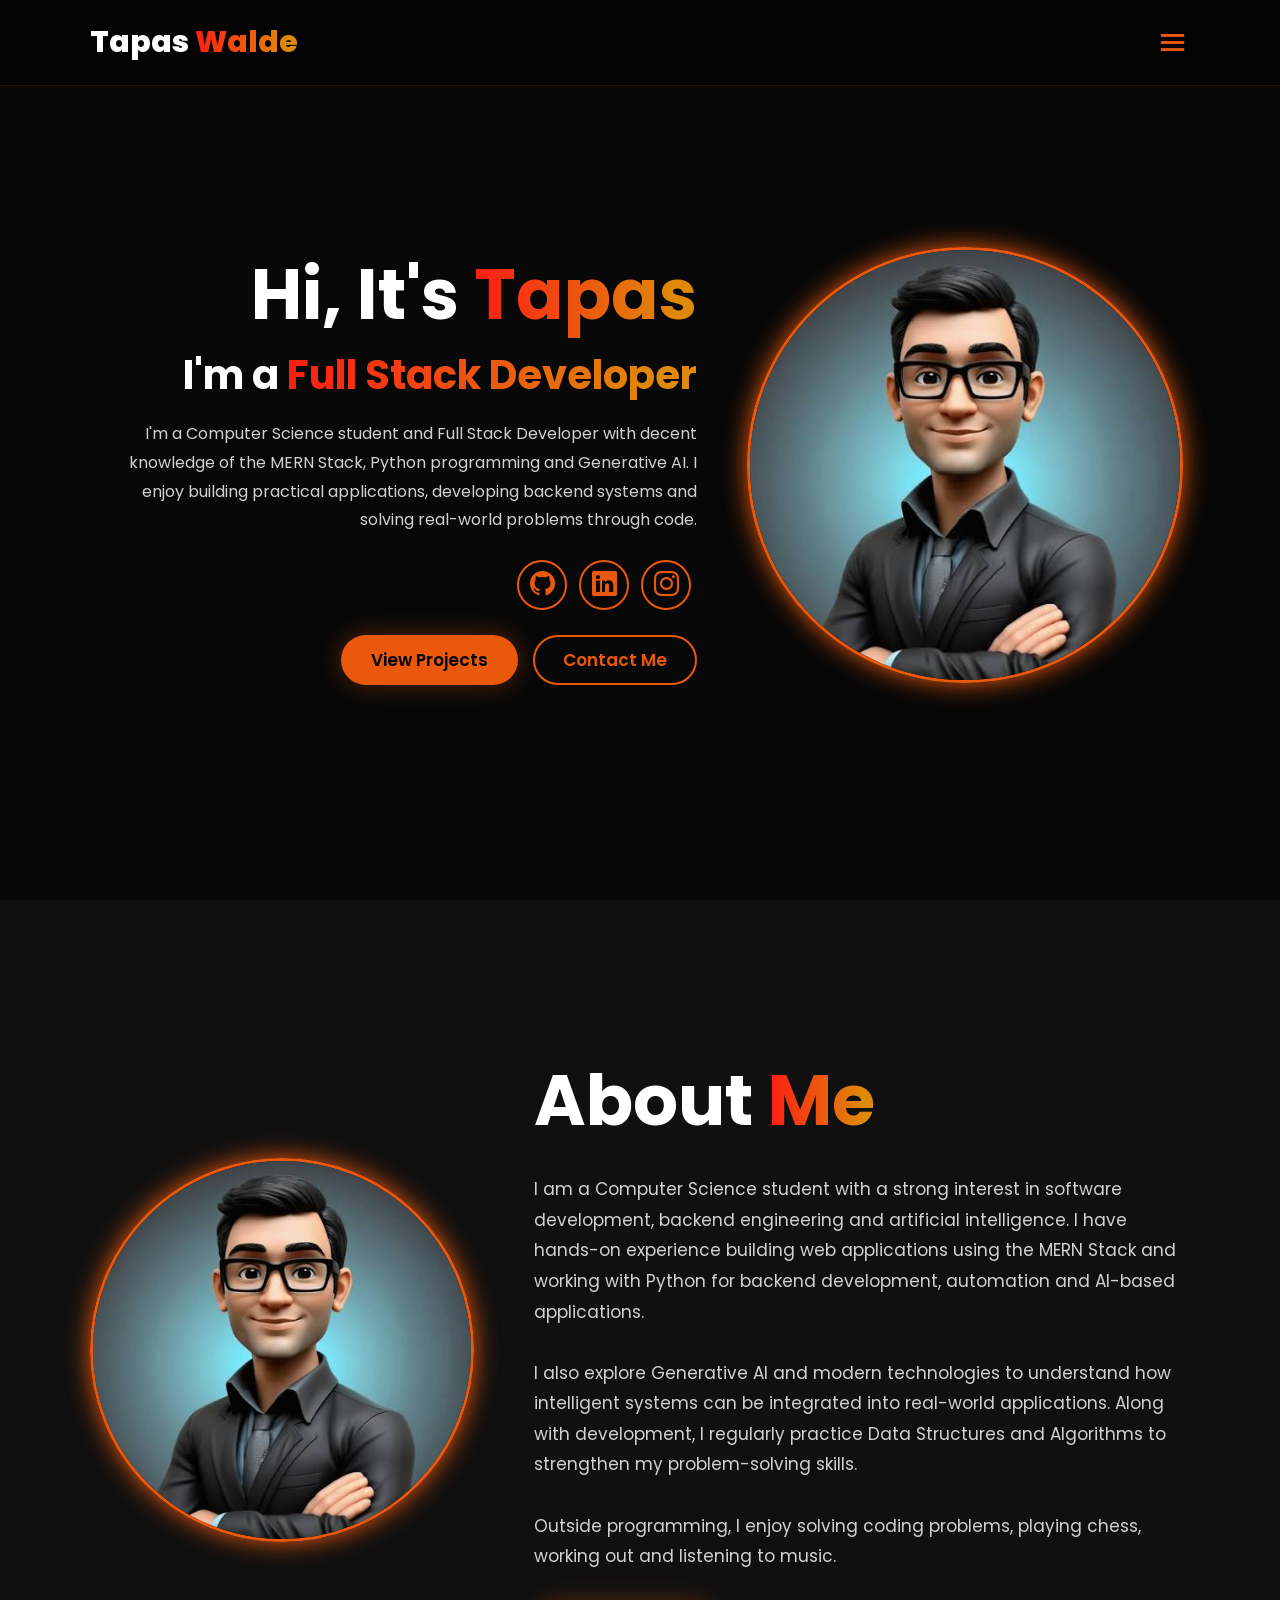
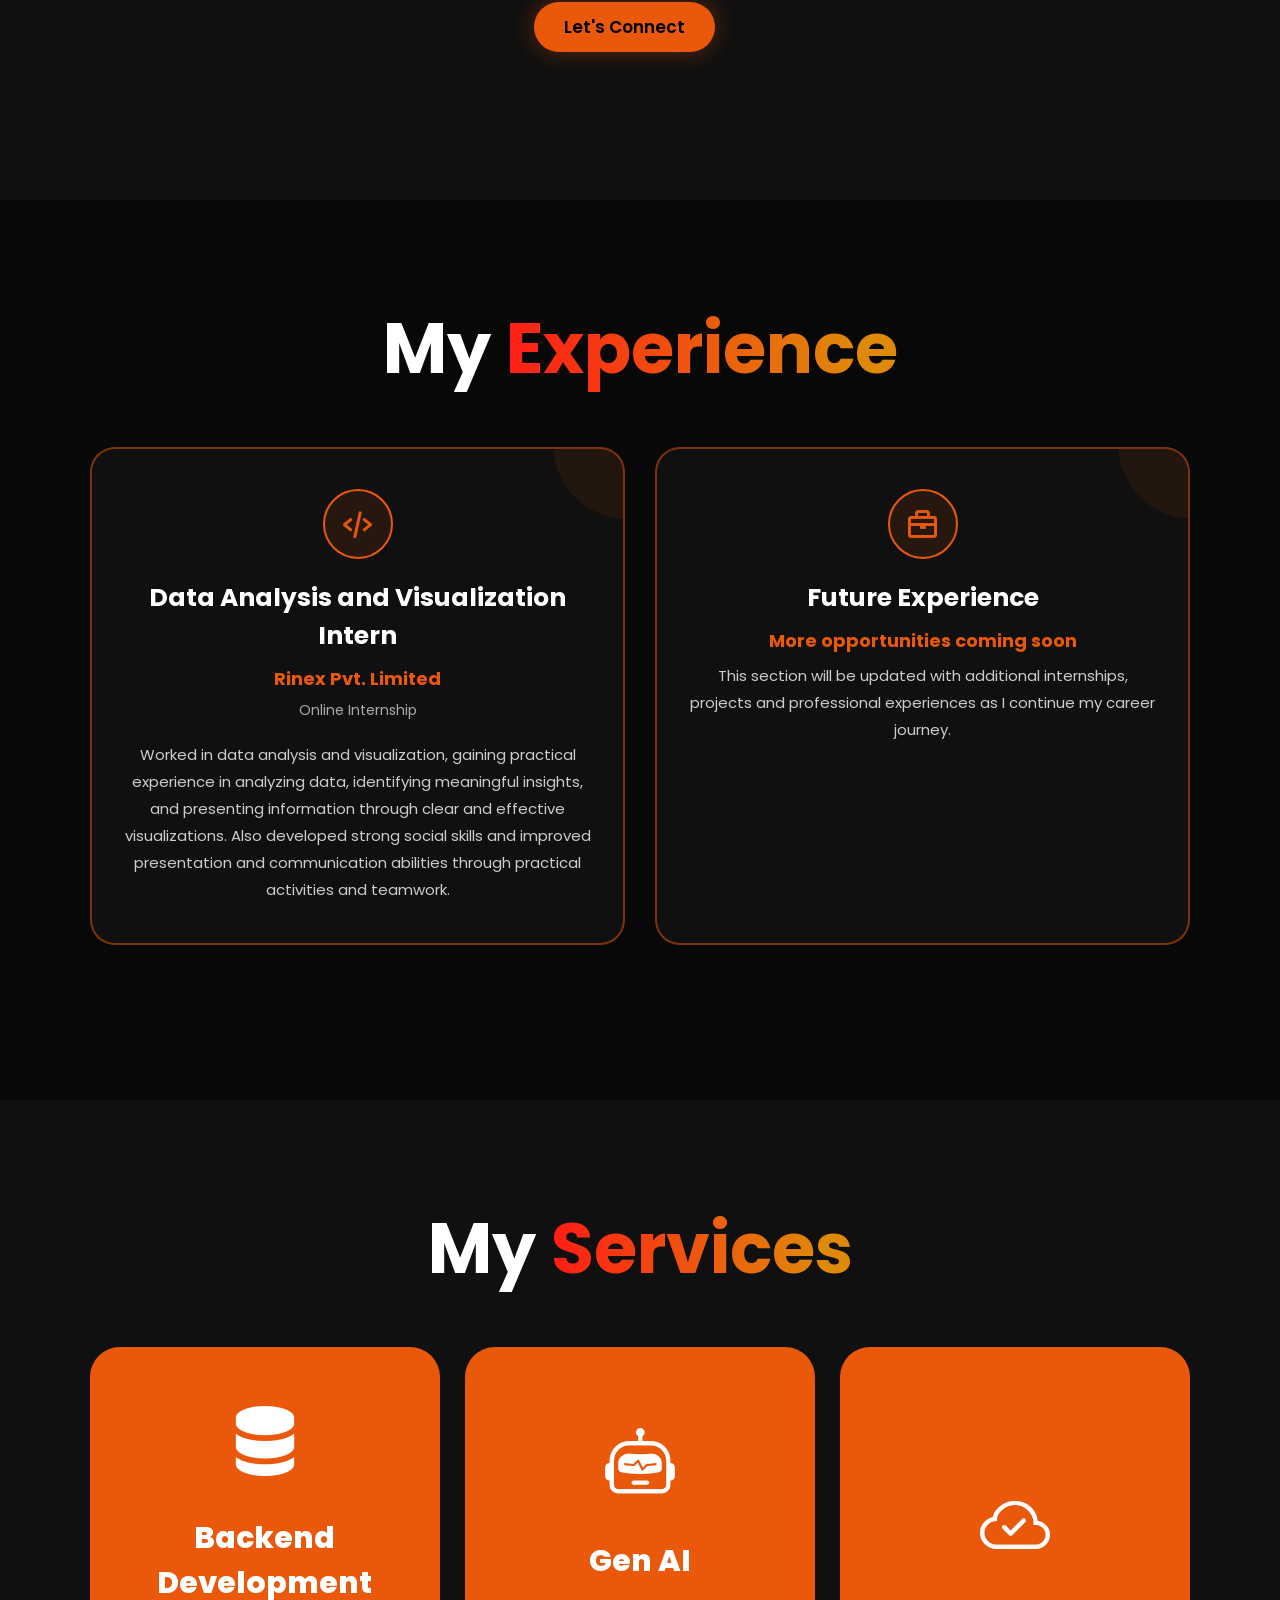
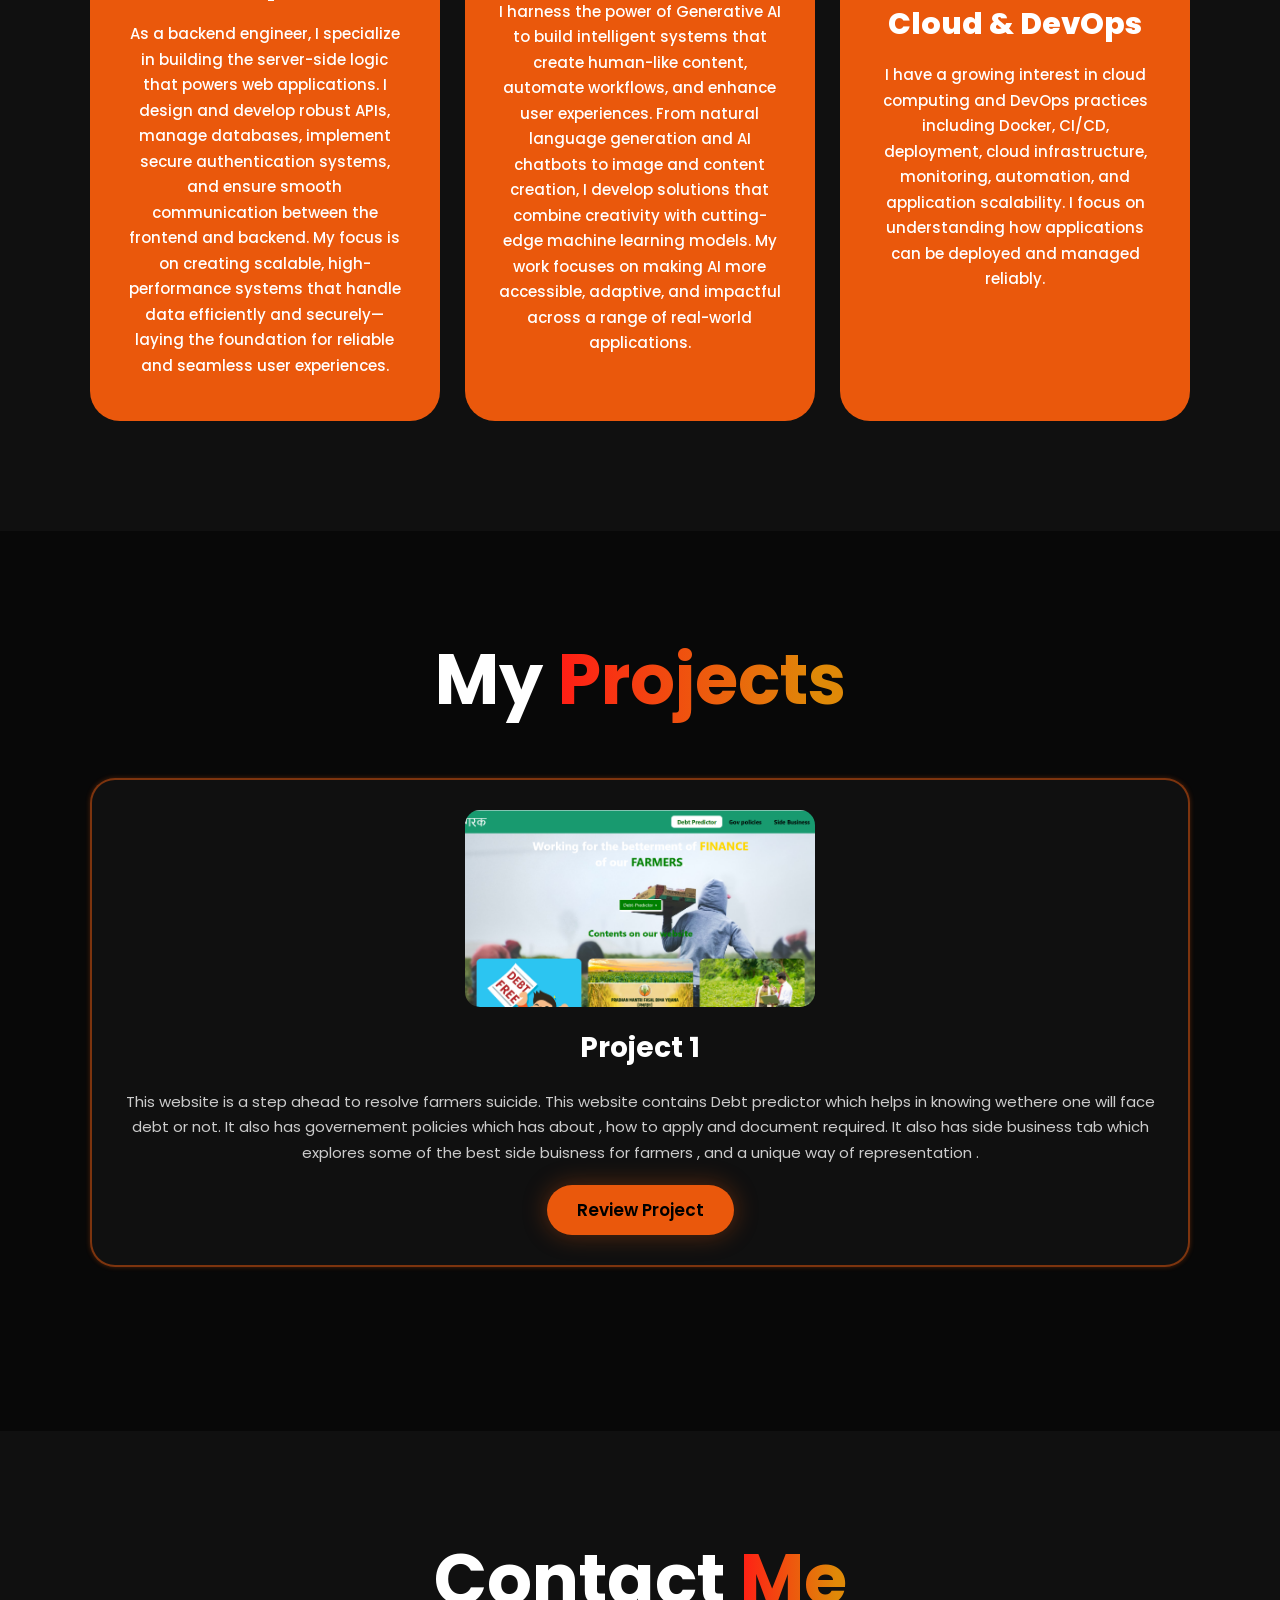
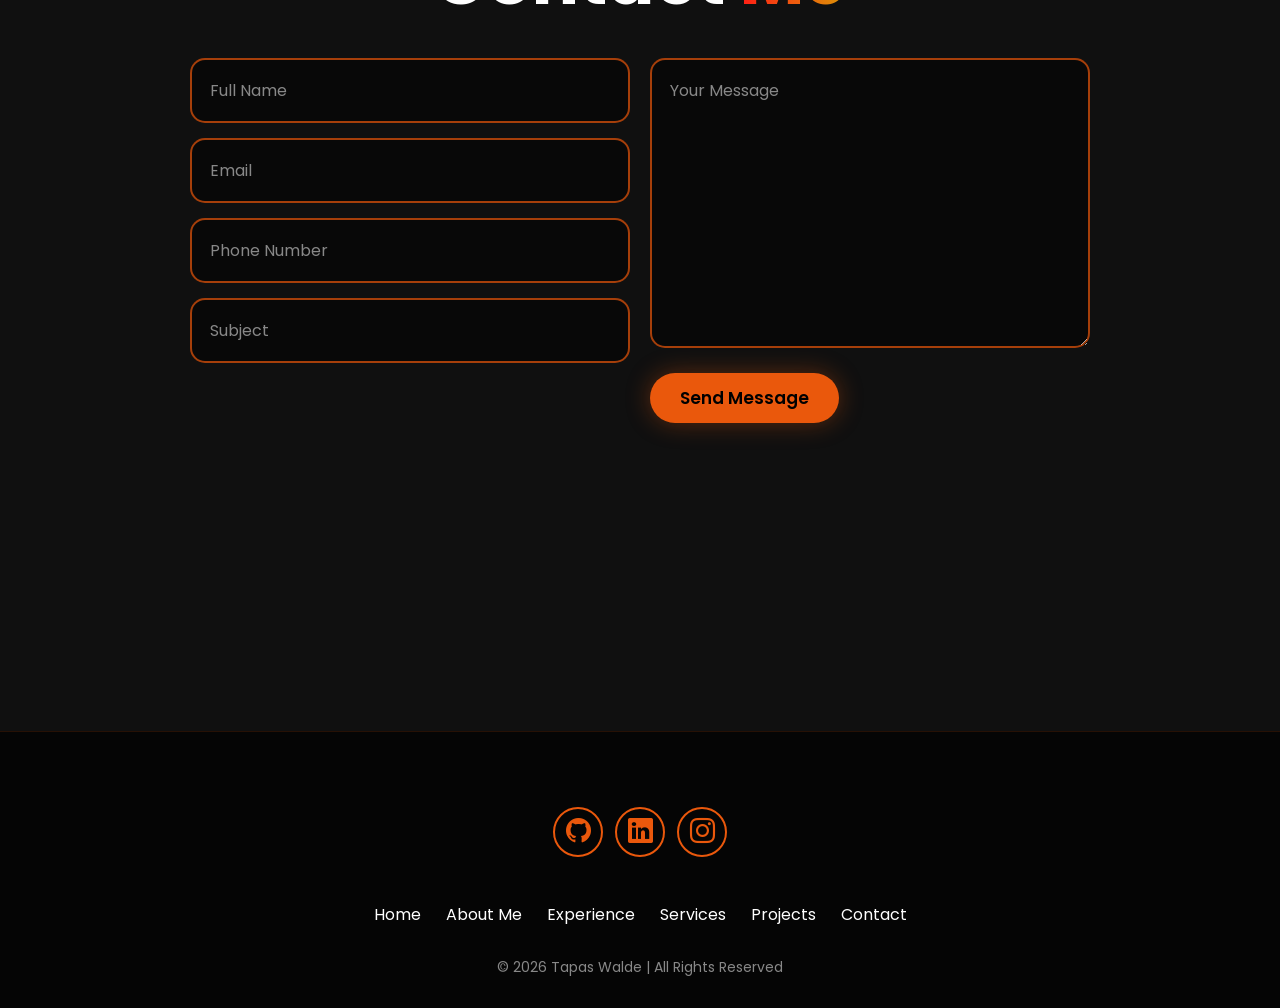
<file: index.html>
<!DOCTYPE html>
<html lang="en">

<head>
    <meta charset="UTF-8">
    <meta name="viewport" content="width=device-width, initial-scale=1.0">

    <meta name="description"
        content="Tapas Walde - Full Stack Developer with knowledge of MERN Stack, Python programming and Generative AI.">

    <meta name="author" content="Tapas Walde">

    <title>Tapas Walde | Full Stack Developer</title>

    <!-- Bootstrap Icons -->
    <link rel="stylesheet"
        href="https://cdn.jsdelivr.net/npm/bootstrap-icons@1.11.3/font/bootstrap-icons.css">

    <!-- Boxicons -->
    <link
        href="https://unpkg.com/boxicons@2.1.4/css/boxicons.min.css"
        rel="stylesheet">

    <!-- Custom CSS -->
    <link href="portfolio.css" rel="stylesheet">
</head>

<body>

    <!-- ================= HEADER ================= -->

    <header class="header">

        <a href="#home" class="logo">
            Tapas <span>Walde</span>
        </a>

        <i class="bx bx-menu" id="menu-icon"></i>

        <nav class="navbar" id="navbar">
            <a href="#home">Home</a>
            <a href="#about">About</a>
            <a href="#experience">Experience</a>
            <a href="#services">Services</a>
            <a href="#projects">Projects</a>
            <a href="#contact">Contact</a>
        </nav>

        <a href="#contact" class="gradient-btn">
            Contact Me
        </a>

    </header>


    <!-- ================= HOME ================= -->

    <section class="home" id="home">

        <div class="home-content">

            <h1>
                Hi, It's <span>Tapas</span>
            </h1>

            <h3>
                I'm a <span>Full Stack Developer</span>
            </h3>

            <p>
                I'm a Computer Science student and Full Stack Developer with
                decent knowledge of the MERN Stack, Python programming and
                Generative AI. I enjoy building practical applications,
                developing backend systems and solving real-world problems
                through code.
            </p>

            <!-- Social Icons -->

            <div class="social-icons">

                <a href="https://github.com/Tapaswalde"
                    target="_blank"
                    rel="noopener noreferrer"
                    aria-label="GitHub">
                    <i class="bi bi-github"></i>
                </a>

                <a href="https://www.linkedin.com/in/tapas-walde-55995528a"
                    target="_blank"
                    rel="noopener noreferrer"
                    aria-label="LinkedIn">
                    <i class="bi bi-linkedin"></i>
                </a>

                <a href="https://www.instagram.com/tapas_walde"
                    target="_blank"
                    rel="noopener noreferrer"
                    aria-label="Instagram">
                    <i class="bi bi-instagram"></i>
                </a>

            </div>

            <!-- Buttons -->

            <div class="btn-group">

                <a href="#projects" class="btn">
                    View Projects
                </a>

                <a href="#contact" class="btn">
                    Contact Me
                </a>

            </div>

        </div>


        <!-- Profile Image -->

        <div class="home-img">

            <img src="por.jpg" alt="Tapas Walde">

        </div>

    </section>


    <!-- ================= ABOUT ================= -->

    <section class="about" id="about">

        <div class="about-img">

            <img src="por.jpg"
                alt="Tapas Walde profile photo"
                class="aboutme">

        </div>


        <div class="about-content">

            <h2>
                About <span>Me</span>
            </h2>

            <p>
                I am a Computer Science student with a strong interest in
                software development, backend engineering and artificial
                intelligence. I have hands-on experience building web
                applications using the MERN Stack and working with Python
                for backend development, automation and AI-based applications.

                <br><br>

                I also explore Generative AI and modern technologies to
                understand how intelligent systems can be integrated into
                real-world applications. Along with development, I regularly
                practice Data Structures and Algorithms to strengthen my
                problem-solving skills.

                <br><br>

                Outside programming, I enjoy solving coding problems,
                playing chess, working out and listening to music.
            </p>

            <a href="#contact" class="btn">
                Let's Connect
            </a>

        </div>

    </section>


    <!-- ================= EXPERIENCE ================= -->

    <section class="experience" id="experience">

        <h2 class="heading">
            My <span>Experience</span>
        </h2>

        <div class="experience-container">

            <!-- Rinex Experience -->

            <div class="experience-box">

                <div class="experience-icon">
                    <i class="bx bx-code-alt"></i>
                </div>

                <h3>
                    Data Analysis and Visualization Intern
                </h3>

                <h4>
                    Rinex Pvt. Limited
                </h4>

                <span>
                    Online Internship
                </span>

                <p>
                   Worked in data analysis and visualization, gaining practical experience
    in analyzing data, identifying meaningful insights, and presenting
    information through clear and effective visualizations. Also developed
    strong social skills and improved presentation and communication abilities
    through practical activities and teamwork.
                </p>

            </div>


            <!-- Future Experience -->

            <div class="experience-box">

                <div class="experience-icon">
                    <i class="bx bx-briefcase"></i>
                </div>

                <h3>
                    Future Experience
                </h3>

                <h4>
                    More opportunities coming soon
                </h4>

                <p>
                    This section will be updated with additional
                    internships, projects and professional experiences
                    as I continue my career journey.
                </p>

            </div>

        </div>

    </section>


    <!-- ================= SERVICES ================= -->

    <section class="services" id="services">

        <h2 class="heading">
            My <span>Services</span>
        </h2>

        <div class="services-container" id="services-Container">

            <!-- Services will be added dynamically using JavaScript -->

        </div>

    </section>


    <!-- ================= PROJECTS ================= -->

    <section class="projects" id="projects">

        <h2 class="heading">
            My <span>Projects</span>
        </h2>

        <div class="projects-box" id="projects-Box">

            <!-- Projects will be added dynamically using JavaScript -->

        </div>

    </section>


    <!-- ================= CONTACT ================= -->

    <section class="contact" id="contact">

        <h2 class="heading">
            Contact <span>Me</span>
        </h2>

        <form action="#" method="post" id="contact-form">

            <div class="input-group">

                <div class="input-box">

                    <input
                        type="text"
                        name="name"
                        id="name"
                        placeholder="Full Name"
                        required>

                    <input
                        type="email"
                        name="email"
                        id="email"
                        placeholder="Email"
                        required>

                </div>


                <div class="input-box">

                    <input
                        type="tel"
                        name="phone"
                        id="phone"
                        placeholder="Phone Number"
                        required>

                    <input
                        type="text"
                        name="subject"
                        id="subject"
                        placeholder="Subject"
                        required>

                </div>

            </div>


            <div class="input-group-2">

                <textarea
                    id="message"
                    name="message"
                    placeholder="Your Message"
                    rows="10"
                    required></textarea>

                <button
                    type="submit"
                    class="btn">Send Message</button>
                 <p id="form-status" aria-live="polite"></p>
            </div>

        </form>

    </section>


    <!-- ================= FOOTER ================= -->

    <footer class="footer">

        <!-- Social Icons -->

        <div class="social-icons">

            <a href="https://github.com/Tapaswalde"
                target="_blank"
                rel="noopener noreferrer"
                aria-label="GitHub">
                <i class="bi bi-github"></i>
            </a>

            <a href="https://www.linkedin.com/in/tapas-walde-55995528a"
                target="_blank"
                rel="noopener noreferrer"
                aria-label="LinkedIn">
                <i class="bi bi-linkedin"></i>
            </a>

            <a href="https://www.instagram.com/tapas_walde"
                target="_blank"
                rel="noopener noreferrer"
                aria-label="Instagram">
                <i class="bi bi-instagram"></i>
            </a>

        </div>


        <!-- Footer Navigation -->

        <ul>

            <li>
                <a href="#home">Home</a>
            </li>

            <li>
                <a href="#about">About Me</a>
            </li>

            <li>
                <a href="#experience">Experience</a>
            </li>

            <li>
                <a href="#services">Services</a>
            </li>

            <li>
                <a href="#projects">Projects</a>
            </li>

            <li>
                <a href="#contact">Contact</a>
            </li>

        </ul>


        <!-- Copyright -->

        <p class="copyright">
            &copy; 2026 Tapas Walde | All Rights Reserved
        </p>

    </footer>


    <!-- JavaScript -->

    <script src="portfolio.js"></script>

</body>

</html>
</file>
<file: portfolio.css>
@import url('https://fonts.googleapis.com/css2?family=Poppins:wght@300;400;500;600;700;800&display=swap');


/* =========================================================
   GLOBAL RESET
========================================================= */

* {
    margin: 0;
    padding: 0;
    box-sizing: border-box;
    text-decoration: none;
    scroll-behavior: smooth;
    font-family: "Poppins", sans-serif;
}

html {
    font-size: 62.5%;
    overflow-x: hidden;
    scroll-behavior: smooth;
}

body {
    background: var(--bg-color);
    color: var(--text-color);
    overflow-x: hidden;
}

img {
    max-width: 100%;
    display: block;
}

button,
input,
textarea {
    font-family: inherit;
}


/* =========================================================
   VARIABLES
========================================================= */

:root {
    --bg-color: #080808;
    --second-bg-color: #101010;
    --text-color: #ffffff;
    --main-color: #ea580c;

    --gradient: linear-gradient(
        270deg,
        #df8908 10%,
        #ff1d15 100%
    );

    --container-width: 1200px;
    --border-radius: 2rem;
    --transition: 0.3s ease-in-out;
}


/* =========================================================
   TEXT / COMMON
========================================================= */

span {
    background-image: var(--gradient);
    background-clip: text;
    -webkit-background-clip: text;
    color: transparent;
}

section {
    min-height: 100vh;
    padding: 12rem 8%;
}

.heading {
    text-align: center;
    font-size: clamp(4.5rem, 6vw, 7rem);
    margin-bottom: 6rem;
    line-height: 1.1;
}


/* =========================================================
   SCROLLBAR
========================================================= */

::-webkit-scrollbar {
    width: 10px;
}

::-webkit-scrollbar-thumb {
    background-color: var(--main-color);
    border-radius: 10px;
}

::-webkit-scrollbar-track {
    background-color: var(--bg-color);
}


/* =========================================================
   HEADER
========================================================= */

.header {
    position: fixed;
    width: 100%;
    top: 0;
    left: 0;

    padding: 2rem 8%;

    background: rgba(0, 0, 0, 0.55);
    backdrop-filter: blur(18px);
    -webkit-backdrop-filter: blur(18px);

    display: flex;
    justify-content: space-between;
    align-items: center;

    z-index: 1000;

    border-bottom: 1px solid rgba(234, 88, 12, 0.15);
}

.logo {
    font-size: 3rem;
    color: var(--text-color);
    font-weight: 800;
    cursor: pointer;
    transition: var(--transition);
    white-space: nowrap;
}

.logo:hover {
    transform: scale(1.05);
}

#menu-icon {
    display: none;
    font-size: 3.5rem;
    color: var(--main-color);
    cursor: pointer;
}


/* =========================================================
   NAVBAR
========================================================= */

.navbar {
    display: flex;
    align-items: center;
}

.navbar a {
    position: relative;

    font-size: 1.7rem;
    color: var(--text-color);
    margin-left: 3rem;
    font-weight: 500;

    transition: var(--transition);
}

.navbar a::after {
    content: "";

    position: absolute;
    width: 0;
    height: 2px;

    left: 0;
    bottom: -7px;

    background: var(--main-color);

    transition: var(--transition);
}

.navbar a:hover {
    color: var(--main-color);
}

.navbar a:hover::after {
    width: 100%;
}


/* =========================================================
   GRADIENT BUTTON
========================================================= */

.gradient-btn {
    display: inline-block;

    font-size: 1.6rem;
    font-weight: 600;

    padding: 1rem 2rem;

    border-radius: 3rem;

    background-image: var(--gradient);

    letter-spacing: 0.5px;

    cursor: pointer;

    transition: var(--transition);

    color: var(--text-color);
    border: none;

    white-space: nowrap;
}

.gradient-btn:hover {
    transform: scale(1.05);
    box-shadow: 0 0 25px rgba(234, 88, 12, 0.5);
}


/* =========================================================
   HOME SECTION
========================================================= */

.home {
    min-height: 100vh;

    display: flex;
    align-items: center;
    justify-content: center;

    gap: clamp(5rem, 10vw, 12rem);

    padding-top: 14rem;
}

.home-content {
    max-width: 650px;

    display: flex;
    flex-direction: column;
    align-items: flex-end;

    text-align: right;
}

.home-content h1 {
    font-size: clamp(5rem, 7vw, 8rem);
    font-weight: 700;

    margin-top: 1.5rem;

    line-height: 1;
}

.home-content h3 {
    margin: 1.5rem 0;
    font-size: clamp(2.5rem, 3.5vw, 4rem);
}

.home-content p {
    font-size: 1.6rem;
    font-weight: 400;

    line-height: 1.8;

    color: #d1d1d1;
}


/* =========================================================
   HOME IMAGE
========================================================= */

.home-img {
    flex-shrink: 0;
}

.home-img img {
    width: clamp(250px, 30vw, 420px);
    aspect-ratio: 1 / 1;

    object-fit: cover;

    border-radius: 50%;

    border: 3px solid var(--main-color);

    box-shadow:
        0 0 25px var(--main-color);

    transition: var(--transition);
}

.home-img img:hover {
    transform: scale(1.03);

    box-shadow:
        0 0 25px var(--main-color),
        0 0 50px var(--main-color),
        0 0 100px var(--main-color);
}


/* =========================================================
   SOCIAL ICONS
========================================================= */

.social-icons {
    display: flex;
    align-items: center;
    justify-content: center;
}

.social-icons a {
    display: inline-flex;

    justify-content: center;
    align-items: center;

    width: 5rem;
    height: 5rem;

    font-size: 2.5rem;

    background: transparent;

    border: 2px solid var(--main-color);

    border-radius: 50%;

    color: var(--main-color);

    margin: 2.5rem 0.6rem;

    transition: var(--transition);
}

.social-icons a:hover {
    color: var(--text-color);

    background-color: var(--main-color);

    transform: translateY(-5px) scale(1.08);

    box-shadow:
        0 0 25px var(--main-color);
}


/* =========================================================
   BUTTONS
========================================================= */

.btn-group {
    display: flex;
    gap: 1.5rem;
    align-items: center;
}

.btn {
    display: inline-block;

    padding: 1rem 2.8rem;

    background-color: var(--main-color);

    box-shadow: 0 0 25px rgba(234, 88, 12, 0.35);

    border-radius: 3rem;

    font-size: 1.7rem;

    color: #000;

    border: 2px solid transparent;

    font-weight: 600;

    transition: var(--transition);

    cursor: pointer;
}

.btn:hover {
    transform: translateY(-3px);

    box-shadow:
        0 0 25px var(--main-color),
        0 0 50px rgba(234, 88, 12, 0.5);
}

.btn-group a:nth-of-type(2) {
    background-color: transparent;

    color: var(--main-color);

    border: 2px solid var(--main-color);

    box-shadow: none;
}

.btn-group a:nth-of-type(2):hover {
    background-color: var(--main-color);
    color: #000;

    box-shadow:
        0 0 25px var(--main-color);
}


/* =========================================================
   ABOUT
========================================================= */

.about {
    display: flex;

    justify-content: center;
    align-items: center;

    gap: clamp(5rem, 10vw, 12rem);

    background-color: var(--second-bg-color);
}

.about-img {
    flex-shrink: 0;
}

.about-img img {
    width: clamp(250px, 30vw, 400px);

    aspect-ratio: 1 / 1;

    object-fit: cover;

    border-radius: 50%;

    border: 3px solid var(--main-color);

    box-shadow:
        0 0 25px var(--main-color);

    transition: var(--transition);
}

.about-img img:hover {
    transform: scale(1.03);

    box-shadow:
        0 0 25px var(--main-color),
        0 0 50px var(--main-color),
        0 0 100px var(--main-color);
}

.about-content {
    max-width: 700px;
}

.about-content h2 {
    font-size: clamp(4.5rem, 6vw, 7rem);
    text-align: left;

    margin-bottom: 2rem;
}

.about-content p {
    font-size: 1.7rem;

    line-height: 1.8;

    color: #d1d1d1;
}

.about-content .btn {
    margin-top: 3rem;
}


/* =========================================================
   EXPERIENCE
========================================================= */

.experience {
    background-color: var(--bg-color);
}

.experience-container {
    max-width: 1100px;

    margin: auto;

    display: grid;

    grid-template-columns:
        repeat(auto-fit, minmax(320px, 1fr));

    gap: 3rem;
}

.experience-box {
    position: relative;

    background-color: var(--second-bg-color);

    border: 2px solid rgba(234, 88, 12, 0.5);

    border-radius: 2.5rem;

    padding: 4rem 3rem;

    text-align: center;

    transition: var(--transition);

    overflow: hidden;
}

.experience-box::before {
    content: "";

    position: absolute;

    width: 150px;
    height: 150px;

    top: -80px;
    right: -80px;

    background: var(--main-color);

    border-radius: 50%;

    opacity: 0.08;
}

.experience-box:hover {
    transform: translateY(-8px);

    border-color: var(--main-color);

    box-shadow:
        0 0 25px rgba(234, 88, 12, 0.25);
}

.experience-icon {
    display: inline-flex;

    justify-content: center;
    align-items: center;

    width: 7rem;
    height: 7rem;

    border-radius: 50%;

    background-color: rgba(234, 88, 12, 0.1);

    border: 2px solid var(--main-color);

    color: var(--main-color);

    font-size: 3.5rem;

    margin-bottom: 2rem;
}

.experience-box h3 {
    font-size: 2.5rem;

    margin-bottom: 1rem;
}

.experience-box h4 {
    font-size: 1.8rem;

    color: var(--main-color);

    margin-bottom: 0.8rem;
}

.experience-box > span {
    display: block;

    font-size: 1.4rem;

    margin-bottom: 2rem;

    background: none;

    color: #aaa;
}

.experience-box p {
    font-size: 1.5rem;

    line-height: 1.8;

    color: #ccc;
}


/* =========================================================
   SERVICES
========================================================= */

.services {
    background-color: var(--second-bg-color);
}

.services h2 {
    color: var(--text-color);
}

.services-container {
    display: grid;

    grid-template-columns:
        repeat(auto-fit, minmax(280px, 1fr));

    align-items: stretch;

    gap: 2.5rem;

    max-width: 1200px;

    margin: auto;
}

.service-box {
    min-height: 420px;

    display: flex;

    justify-content: center;
    align-items: center;

    background-color: var(--main-color);

    border-radius: 3rem;

    cursor: pointer;

    border: 3px solid transparent;

    transition: var(--transition);
}

.service-box:hover {
    background-color: var(--second-bg-color);

    color: var(--main-color);

    border-color: var(--main-color);

    transform: translateY(-8px);

    box-shadow:
        0 0 30px rgba(234, 88, 12, 0.3);
}

.service-info {
    display: flex;

    flex-direction: column;

    text-align: center;

    justify-content: center;
    align-items: center;

    padding: 4rem 3rem;
}

.service-info h4 {
    font-size: 3rem;

    margin: 2rem 0 1.5rem;

    font-weight: 800;
}

.service-info p {
    font-size: 1.5rem;

    font-weight: 500;

    line-height: 1.7;
}

.service-info i {
    font-size: 7rem;
}


/* =========================================================
   PROJECTS
========================================================= */

.projects {
    background-color: var(--bg-color);
}

.projects-box {
    display: grid;

    grid-template-columns:
        repeat(auto-fit, minmax(300px, 1fr));

    place-items: stretch;

    gap: 3rem;

    max-width: 1200px;

    margin: auto;
}

.project-card {
    display: flex;

    flex-direction: column;

    justify-content: space-between;
    align-items: center;

    text-align: center;

    background-color: var(--second-bg-color);

    border: 2px solid rgba(234, 88, 12, 0.5);

    border-radius: 2.5rem;

    gap: 2rem;

    padding: 3rem 2.5rem;

    overflow: hidden;

    box-shadow:
        0 0 5px rgba(234, 88, 12, 0.3);

    transition: var(--transition);
}

.project-card:hover {
    transform: translateY(-8px);

    border-color: var(--main-color);

    box-shadow:
        0 0 25px rgba(234, 88, 12, 0.3);
}

.project-card img {
    width: 100%;

    max-width: 350px;

    aspect-ratio: 16 / 9;

    border-radius: 1.5rem;

    object-fit: cover;

    transition: var(--transition);
}

.project-card:hover img {
    transform: scale(1.03);
}

.project-card h3 {
    font-size: 2.8rem;
}

.project-card p {
    font-size: 1.5rem;

    line-height: 1.7;

    color: #ccc;
}


/* =========================================================
   CONTACT
========================================================= */

.contact {
    background-color: var(--second-bg-color);
}

.contact h2 {
    margin-bottom: 3rem;
}

.contact form {
    max-width: 900px;

    margin: 4rem auto 0;

    display: flex;

    align-items: flex-start;

    justify-content: center;

    gap: 2rem;
}

.input-group {
    width: 50%;
}

.input-group-2 {
    width: 50%;
}

.contact form .input-box {
    display: flex;

    flex-direction: column;
}

.contact form input,
.contact form textarea {
    width: 100%;

    padding: 1.8rem;

    font-size: 1.6rem;

    color: var(--text-color);

    background-color: var(--bg-color);

    border-radius: 1.5rem;

    border: 2px solid rgba(234, 88, 12, 0.7);

    margin-bottom: 1.5rem;

    outline: none;

    transition: var(--transition);
}

.contact form input:focus,
.contact form textarea:focus {
    border-color: var(--main-color);

    box-shadow:
        0 0 15px rgba(234, 88, 12, 0.25);
}

.contact form textarea {
    min-height: 245px;

    resize: vertical;
}

.contact form input::placeholder,
.contact form textarea::placeholder {
    color: #888;
}

.contact form .btn {
    width: auto;

    margin-top: 0.5rem;

    cursor: pointer;
}


/* =========================================================
   FOOTER
========================================================= */

.footer {
    background-color: #050505;

    padding: 5rem 8% 3rem;

    border-top: 1px solid rgba(234, 88, 12, 0.15);
}

.footer .social-icons {
    margin-bottom: 2rem;
}

.footer ul {
    display: flex;

    justify-content: center;

    align-items: center;

    flex-wrap: wrap;

    gap: 1rem 2.5rem;

    list-style: none;

    font-size: 1.6rem;
}

.footer ul li {
    margin: 0;
}

.footer ul li a {
    color: var(--text-color);

    border-bottom: 2px solid transparent;

    transition: var(--transition);
}

.footer ul li a:hover {
    color: var(--main-color);

    border-bottom-color: var(--main-color);
}

.footer .copyright {
    text-align: center;

    margin-top: 3rem;

    font-size: 1.4rem;

    color: #888;
}


/* =========================================================
   FOCUS ACCESSIBILITY
========================================================= */

a:focus-visible,
button:focus-visible,
input:focus-visible,
textarea:focus-visible {
    outline: 2px solid var(--main-color);

    outline-offset: 4px;
}


/* =========================================================
   LARGE LAPTOP / SMALL DESKTOP
========================================================= */

@media (max-width: 1285px) {

    section {
        padding: 11rem 7%;
    }

    .header {
        padding: 2rem 7%;
    }

    #menu-icon {
        display: block;
    }

    .navbar {
        position: absolute;

        top: 100%;
        right: 5%;

        width: 300px;

        padding: 1.5rem 2.5rem;

        background: rgba(10, 10, 10, 0.97);

        border-radius: 0 0 2rem 2rem;

        border: 1px solid var(--main-color);

        display: none;

        box-shadow:
            0 10px 30px rgba(0, 0, 0, 0.5);
    }

    .navbar.active {
        display: block;
    }

    .navbar a {
        display: block;

        font-size: 1.8rem;

        margin: 2rem 0;
    }

    .gradient-btn {
        display: none;
    }

    .home {
        gap: 5rem;
    }

    .home-content {
        max-width: 600px;
    }

    .home-content h1 {
        font-size: clamp(5rem, 7vw, 7rem);
    }

    .home-img img {
        width: 34vw;
    }

    .about {
        gap: 6rem;
    }

}


/* =========================================================
   TABLETS
========================================================= */

@media (max-width: 991px) {

    html {
        font-size: 58%;
    }

    section {
        padding: 10rem 6%;
    }

    .header {
        padding: 2rem 6%;
    }

    .home {
        flex-direction: column-reverse;

        text-align: center;

        padding-top: 14rem;

        gap: 4rem;
    }

    .home-content {
        align-items: center;

        text-align: center;

        max-width: 750px;
    }

    .home-content p {
        max-width: 700px;
    }

    .home-img img {
        width: 38vw;

        min-width: 250px;
    }

    .about {
        flex-direction: column;

        text-align: center;

        gap: 4rem;
    }

    .about-content {
        max-width: 750px;
    }

    .about-content h2 {
        text-align: center;
    }

    .about-img img {
        width: 38vw;

        min-width: 250px;
    }

    .services-container {
        grid-template-columns:
            repeat(2, minmax(0, 1fr));
    }

    .projects-box {
        grid-template-columns:
            repeat(2, minmax(0, 1fr));
    }

}


/* =========================================================
   MOBILE
========================================================= */

@media (max-width: 768px) {

    html {
        font-size: 55%;
    }

    section {
        min-height: auto;

        padding: 9rem 5% 7rem;
    }

    .header {
        padding: 1.8rem 5%;
    }

    .logo {
        font-size: 2.5rem;
    }

    #menu-icon {
        font-size: 3.2rem;
    }

    .navbar {
        width: 90%;

        right: 5%;

        text-align: center;
    }

    .home {
        padding-top: 13rem;

        gap: 3rem;
    }

    .home-img img {
        width: 60vw;

        min-width: 220px;
    }

    .home-content h1 {
        font-size: clamp(4.5rem, 12vw, 6rem);
    }

    .home-content h3 {
        font-size: 2.8rem;
    }

    .home-content p {
        font-size: 1.5rem;

        line-height: 1.7;
    }

    .social-icons a {
        width: 4.5rem;
        height: 4.5rem;

        font-size: 2.2rem;

        margin: 2rem 0.4rem;
    }

    .btn-group {
        width: 100%;

        justify-content: center;

        flex-wrap: wrap;
    }

    .btn {
        font-size: 1.5rem;

        padding: 1rem 2.2rem;
    }

    .about {
        gap: 3rem;
    }

    .about-img img {
        width: 60vw;

        min-width: 220px;
    }

    .about-content p {
        font-size: 1.5rem;

        text-align: left;
    }

    .about-content .btn {
        margin-top: 2.5rem;
    }

    .heading {
        font-size: 4.5rem;

        margin-bottom: 4rem;
    }

    .experience-container {
        grid-template-columns: 1fr;

        gap: 2rem;
    }

    .experience-box {
        padding: 3rem 2rem;
    }

    .services-container {
        grid-template-columns: 1fr;
    }

    .service-box {
        min-height: 350px;
    }

    .service-info {
        padding: 3rem 2rem;
    }

    .service-info i {
        font-size: 6rem;
    }

    .service-info h4 {
        font-size: 2.7rem;
    }

    .projects-box {
        grid-template-columns: 1fr;
    }

    .project-card {
        padding: 2.5rem 2rem;
    }

    .contact form {
        flex-direction: column;

        width: 100%;
    }

    .input-group,
    .input-group-2 {
        width: 100%;
    }

    .contact form textarea {
        min-height: 200px;
    }

    .footer {
        padding: 4rem 5% 2.5rem;
    }

    .footer ul {
        gap: 1.5rem;

        font-size: 1.5rem;
    }

}


/* =========================================================
   SMALL MOBILE
========================================================= */

@media (max-width: 480px) {

    html {
        font-size: 52%;
    }

    section {
        padding-left: 4%;
        padding-right: 4%;
    }

    .header {
        padding: 1.5rem 4%;
    }

    .logo {
        font-size: 2.2rem;
    }

    .home {
        padding-top: 12rem;
    }

    .home-img img {
        width: 65vw;

        min-width: 200px;
    }

    .home-content h1 {
        font-size: 4.5rem;
    }

    .home-content h3 {
        font-size: 2.4rem;
    }

    .home-content p {
        font-size: 1.45rem;
    }

    .btn-group {
        gap: 1rem;
    }

    .btn {
        padding: 0.9rem 1.8rem;

        font-size: 1.4rem;
    }

    .about-img img {
        width: 65vw;

        min-width: 200px;
    }

    .heading {
        font-size: 4rem;
    }

    .experience-box h3 {
        font-size: 2.2rem;
    }

    .experience-box h4 {
        font-size: 1.7rem;
    }

    .service-box {
        min-height: 320px;
    }

    .project-card h3 {
        font-size: 2.4rem;
    }

    .project-card p {
        font-size: 1.4rem;
    }

    .contact form input,
    .contact form textarea {
        padding: 1.5rem;

        font-size: 1.5rem;
    }

    .footer ul {
        flex-direction: column;

        gap: 1.2rem;
    }

}


/* =========================================================
   VERY SMALL DEVICES
========================================================= */

@media (max-width: 360px) {

    html {
        font-size: 50%;
    }

    .home-img img,
    .about-img img {
        width: 70vw;
        min-width: 180px;
    }

    .home-content h1 {
        font-size: 4rem;
    }

    .btn-group {
        flex-direction: column;

        width: 100%;
    }

    .btn-group .btn {
        width: 100%;

        text-align: center;
    }

}


/* =========================================================
   REDUCED MOTION
========================================================= */

@media (prefers-reduced-motion: reduce) {

    *,
    *::before,
    *::after {
        scroll-behavior: auto !important;

        transition-duration: 0.01ms !important;

        animation-duration: 0.01ms !important;
        animation-iteration-count: 1 !important;
    }

}

/* form status */

#form-status {
    margin-top: 15px;
    font-size: 1.5rem;
    text-align: center;
}

#form-status.success {
    color: #00ff88;
}

#form-status.error {
    color: #ff4d4d;
}

#form-status.sending {
    color: #00aaff;
}

#contact-form button:disabled {
    opacity: 0.6;
    cursor: not-allowed;
}
</file>
